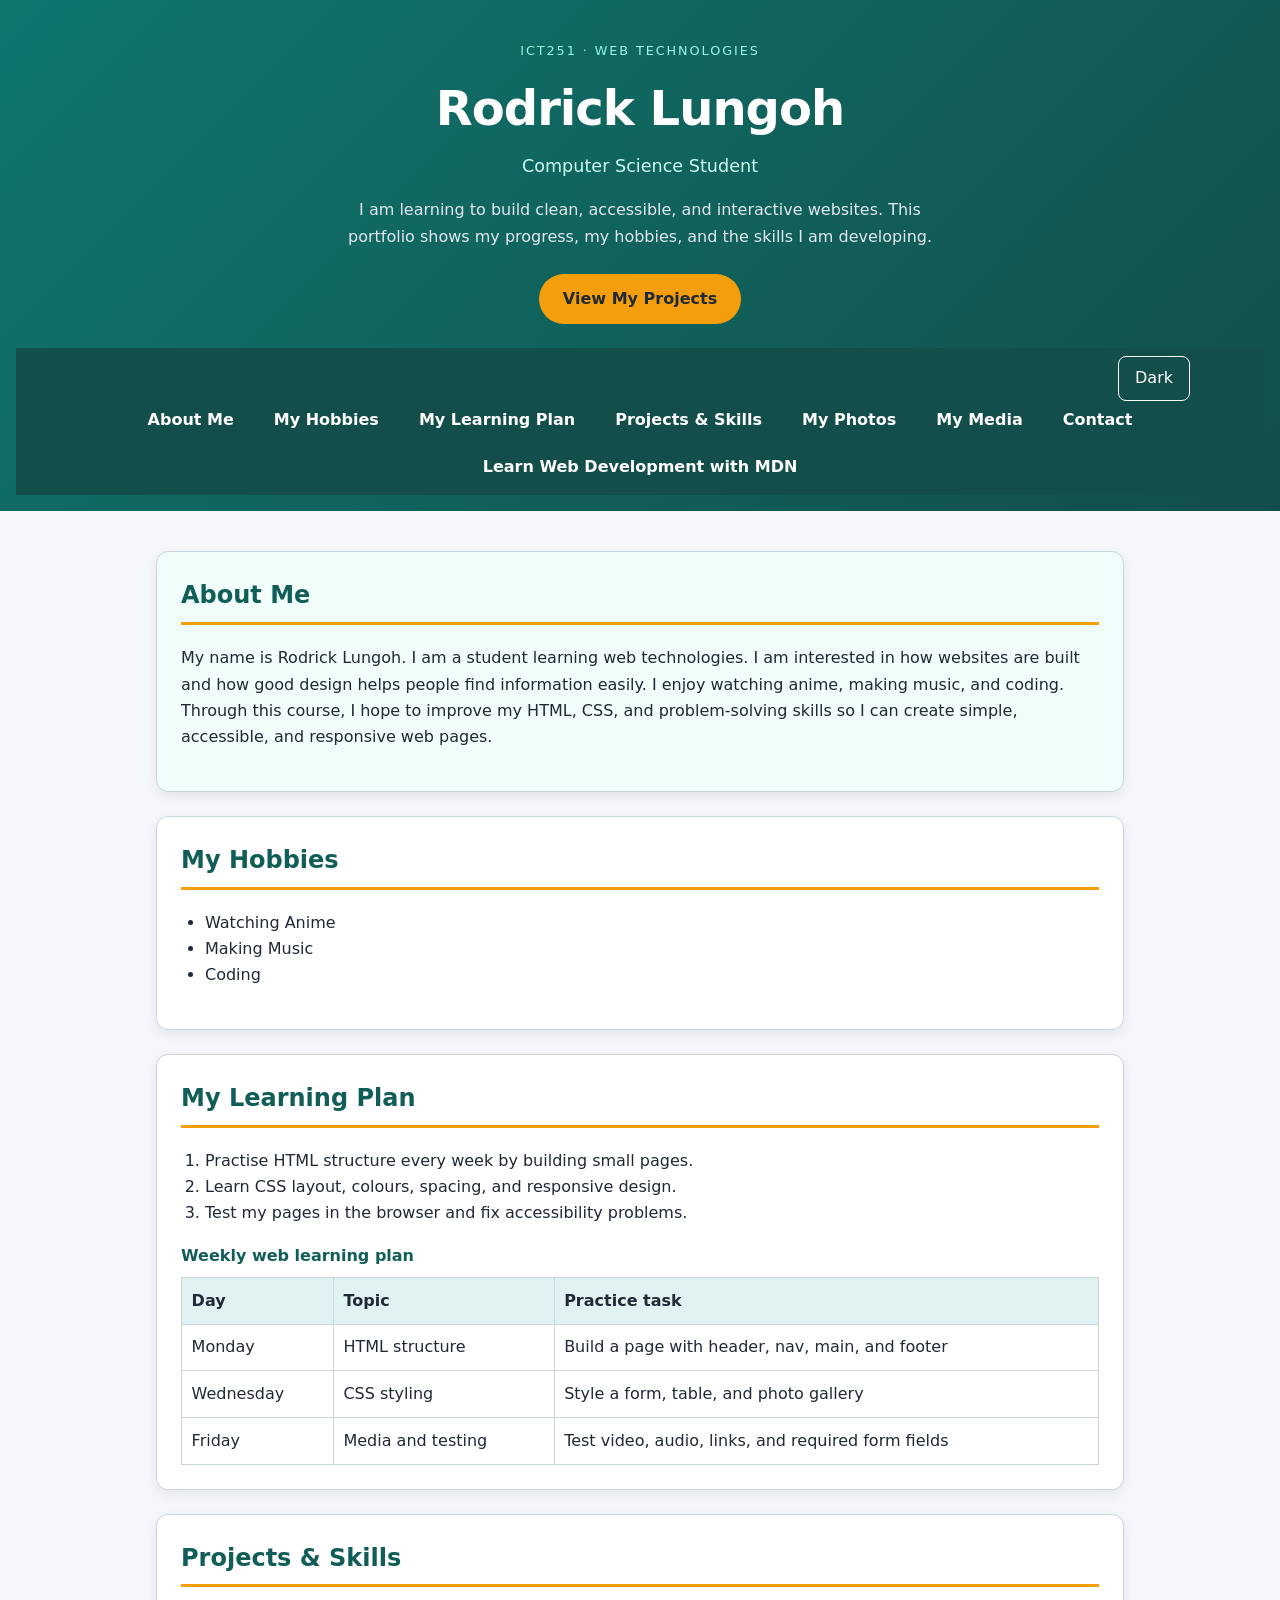
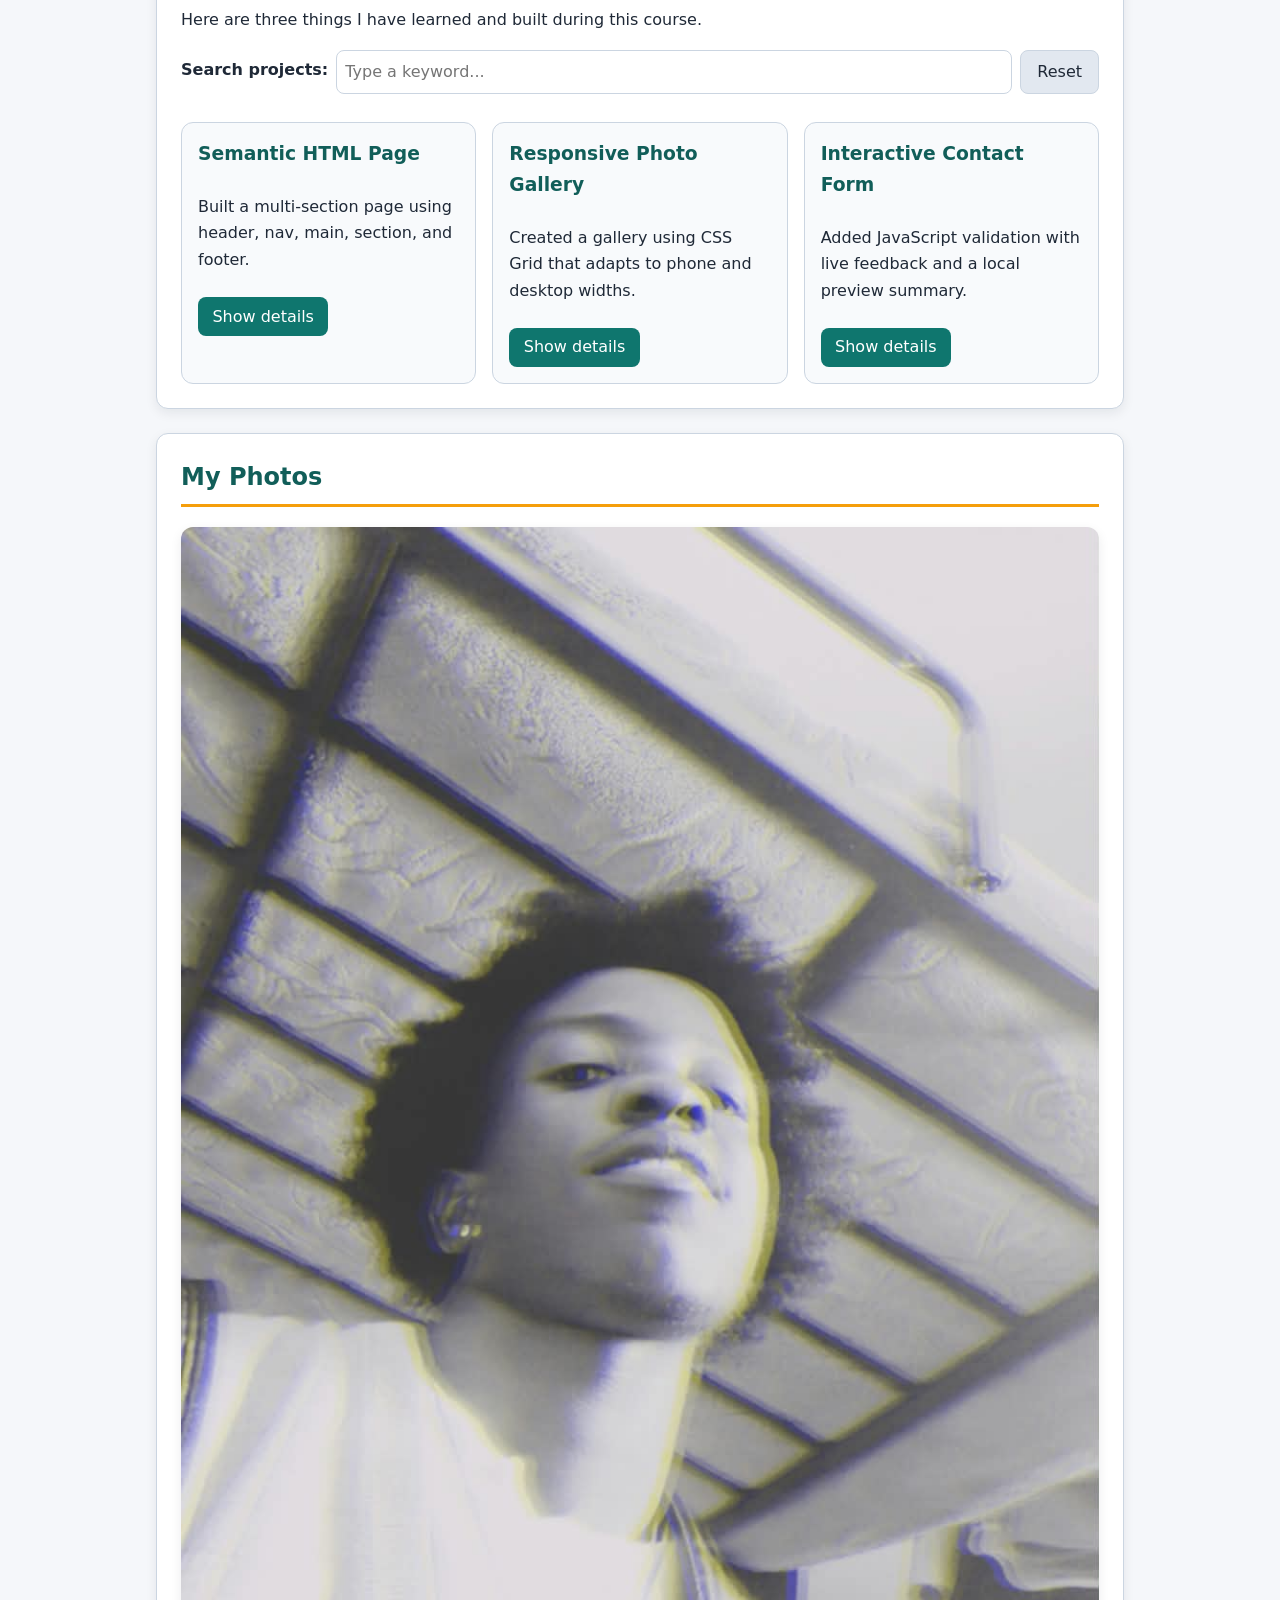
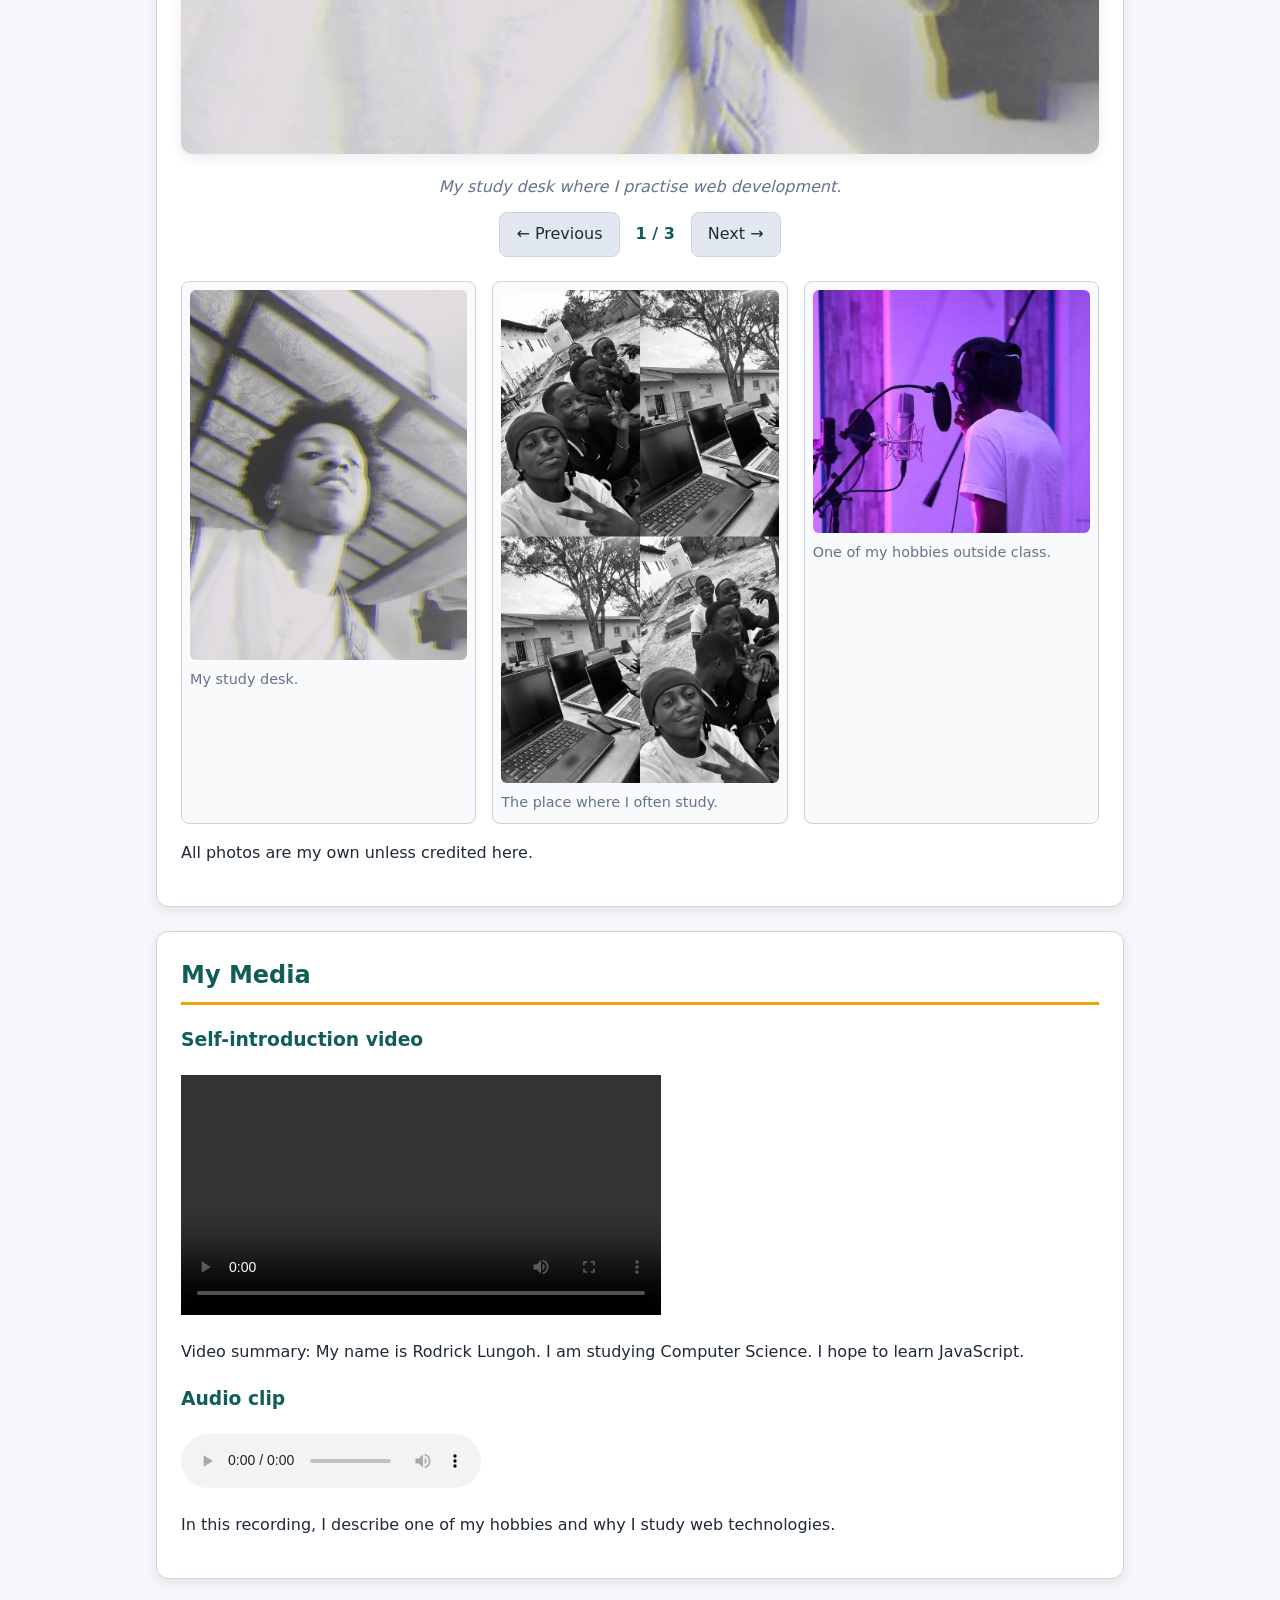
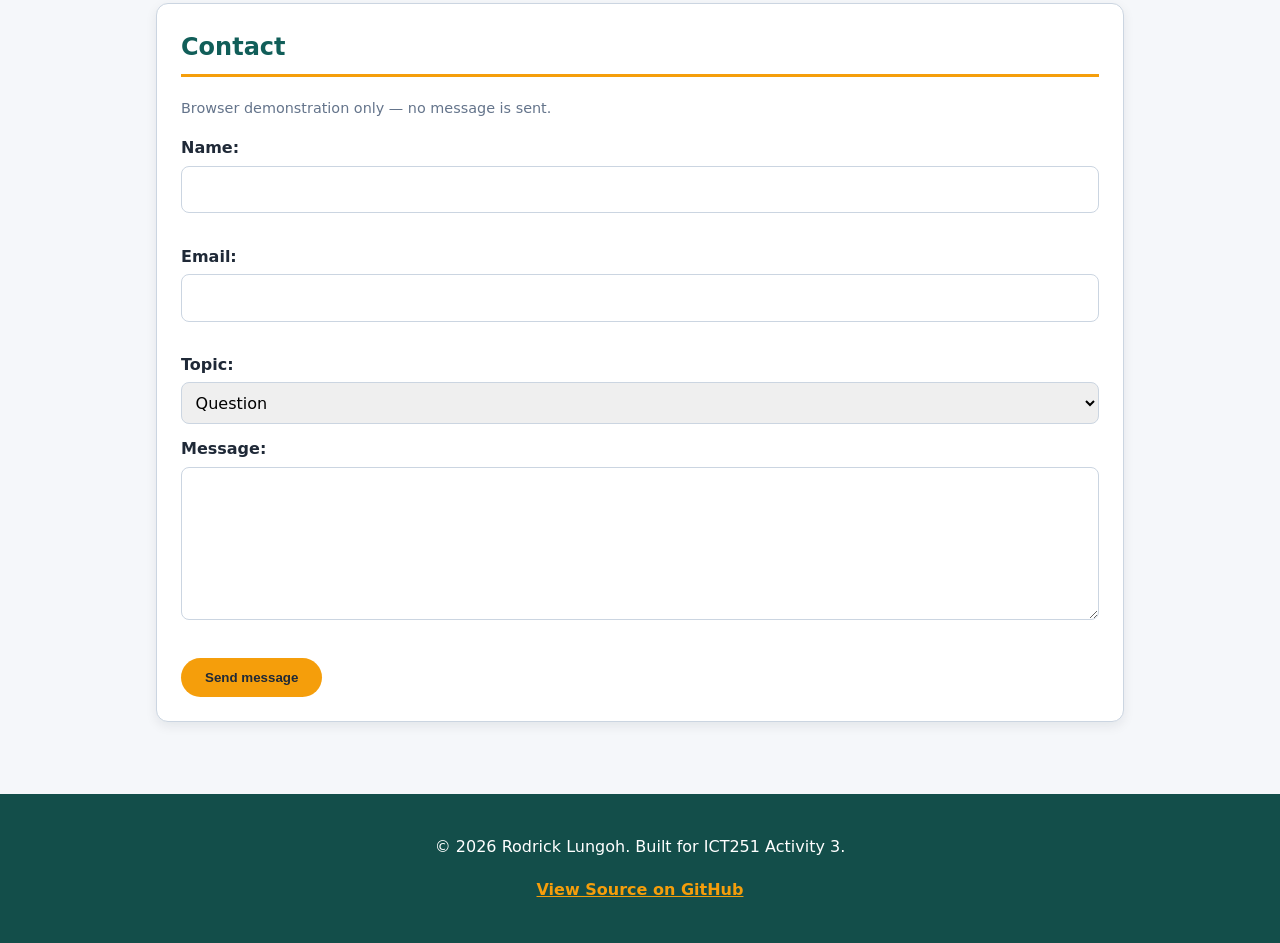
<file: index.html>
<!DOCTYPE html>
<html lang="en">

<head>
    <meta charset="UTF-8">
    <meta name="viewport" content="width=device-width, initial-scale=1.0">
    <title>Rodrick Lungoh | Student Portfolio</title>
    <link rel="stylesheet" href="css/styles.css">
</head>

<body>

    <header class="site-header">
        <div class="intro-area">
            <p class="eyebrow">ICT251 · Web Technologies</p>
            <h1>Rodrick Lungoh</h1>
            <p class="programme">Computer Science Student</p>
            <p class="intro-text">
                I am learning to build clean, accessible, and interactive websites. This portfolio shows my progress, my hobbies, and the skills I am developing.
            </p>
            <a href="#projects" class="btn-primary">View My Projects</a>
        </div>

        <nav aria-label="Main navigation" class="main-nav">
            <div class="nav-top">
                <button id="navToggle" class="nav-toggle" aria-expanded="false" aria-controls="navMenu">
                ☰ Menu
            </button>
                <button id="themeToggle" class="theme-toggle" aria-label="Switch to dark theme">
                Dark
            </button>
            </div>
            <div id="navMenu" class="nav-menu">
                <a href="#about">About Me</a>
                <a href="#hobbies">My Hobbies</a>
                <a href="#learning-plan">My Learning Plan</a>
                <a href="#projects">Projects &amp; Skills</a>
                <a href="#photos">My Photos</a>
                <a href="#media">My Media</a>
                <a href="#contact">Contact</a>
                <a href="https://developer.mozilla.org/en-US/docs/Learn_web_development" target="_blank" rel="noopener">Learn Web Development with MDN</a>
            </div>
        </nav>
    </header>

    <main>

        <!-- ABOUT -->
        <section id="about" class="content-section">
            <h2>About Me</h2>
            <p>
                My name is Rodrick Lungoh. I am a student learning web technologies. I am interested in how websites are built and how good design helps people find information easily. I enjoy watching anime, making music, and coding. Through this course, I hope to improve
                my HTML, CSS, and problem-solving skills so I can create simple, accessible, and responsive web pages.
            </p>
        </section>

        <!-- HOBBIES -->
        <section id="hobbies" class="content-section">
            <h2>My Hobbies</h2>
            <ul class="hobby-list">
                <li>Watching Anime</li>
                <li>Making Music</li>
                <li>Coding</li>
            </ul>
        </section>

        <!-- LEARNING PLAN -->
        <section id="learning-plan" class="content-section">
            <h2>My Learning Plan</h2>

            <ol class="steps-list">
                <li>Practise HTML structure every week by building small pages.</li>
                <li>Learn CSS layout, colours, spacing, and responsive design.</li>
                <li>Test my pages in the browser and fix accessibility problems.</li>
            </ol>

            <table class="plan-table">
                <caption>Weekly web learning plan</caption>
                <thead>
                    <tr>
                        <th scope="col">Day</th>
                        <th scope="col">Topic</th>
                        <th scope="col">Practice task</th>
                    </tr>
                </thead>
                <tbody>
                    <tr>
                        <td>Monday</td>
                        <td>HTML structure</td>
                        <td>Build a page with header, nav, main, and footer</td>
                    </tr>
                    <tr>
                        <td>Wednesday</td>
                        <td>CSS styling</td>
                        <td>Style a form, table, and photo gallery</td>
                    </tr>
                    <tr>
                        <td>Friday</td>
                        <td>Media and testing</td>
                        <td>Test video, audio, links, and required form fields</td>
                    </tr>
                </tbody>
            </table>
        </section>

        <!-- PROJECTS / SKILLS -->
        <section id="projects" class="content-section">
            <h2>Projects &amp; Skills</h2>
            <p>Here are three things I have learned and built during this course.</p>

            <!-- Feature: Project Filter -->
            <div class="filter-bar">
                <label for="projectSearch">Search projects:</label>
                <input type="text" id="projectSearch" placeholder="Type a keyword...">
                <button id="resetFilter" class="btn-secondary">Reset</button>
                <p id="filterMessage" class="filter-message" role="status"></p>
            </div>

            <div id="projectList" class="project-grid">
                <article class="project-card" data-tags="html structure semantic">
                    <h3>Semantic HTML Page</h3>
                    <p>Built a multi-section page using header, nav, main, section, and footer.</p>
                    <button class="btn-toggle" aria-expanded="false">Show details</button>
                    <div class="project-details" hidden>
                        <p>I learned how proper structure improves accessibility and makes CSS easier to manage.</p>
                    </div>
                </article>

                <article class="project-card" data-tags="css responsive flexbox grid">
                    <h3>Responsive Photo Gallery</h3>
                    <p>Created a gallery using CSS Grid that adapts to phone and desktop widths.</p>
                    <button class="btn-toggle" aria-expanded="false">Show details</button>
                    <div class="project-details" hidden>
                        <p>I learned how <code>minmax()</code> and <code>auto-fit</code> can make a layout mobile-friendly without media queries.</p>
                    </div>
                </article>

                <article class="project-card" data-tags="javascript form validation dom">
                    <h3>Interactive Contact Form</h3>
                    <p>Added JavaScript validation with live feedback and a local preview summary.</p>
                    <button class="btn-toggle" aria-expanded="false">Show details</button>
                    <div class="project-details" hidden>
                        <p>I learned how to use <code>event.preventDefault()</code>, check user input, and update the DOM safely.</p>
                    </div>
                </article>
            </div>
        </section>

        <!-- PHOTOS -->
        <section id="photos" class="content-section">
            <h2>My Photos</h2>

            <!-- Feature: Gallery Viewer -->
            <div class="gallery-viewer">
                <img id="galleryImage" src="images/photo1.jpg" alt="My study desk with a laptop and notebook">
                <p id="galleryCaption" class="gallery-caption">My study desk where I practise web development.</p>
                <div class="gallery-controls">
                    <button id="prevPhoto" class="btn-secondary">← Previous</button>
                    <span id="photoCounter" class="photo-counter">1 / 3</span>
                    <button id="nextPhoto" class="btn-secondary">Next →</button>
                </div>
            </div>

            <div class="gallery-thumbs">
                <figure>
                    <img src="images/photo1.jpg" alt="My study desk with a laptop and notebook">
                    <figcaption>My study desk.</figcaption>
                </figure>
                <figure>
                    <img src="images/photo2.jpg" alt="A view of my campus or learning environment">
                    <figcaption>The place where I often study.</figcaption>
                </figure>
                <figure>
                    <img src="images/photo3.jpg" alt="A hobby or activity that I enjoy">
                    <figcaption>One of my hobbies outside class.</figcaption>
                </figure>
            </div>

            <p class="credit">All photos are my own unless credited here.</p>
        </section>

        <!-- MEDIA -->
        <section id="media" class="content-section">
            <h2>My Media</h2>

            <h3>Self-introduction video</h3>
            <video controls width="480">
                <source src="videos/intro.mp4" type="video/mp4">
                Your browser does not support the video element.
            </video>
            <p>Video summary: My name is Rodrick Lungoh. I am studying Computer Science. I hope to learn JavaScript.</p>

            <h3>Audio clip</h3>
            <audio controls>
                <source src="videos/voice.mp3" type="audio/mpeg">
                Your browser does not support the audio element.
            </audio>
            <p>In this recording, I describe one of my hobbies and why I study web technologies.</p>
        </section>

        <!-- CONTACT -->
        <section id="contact" class="content-section">
            <h2>Contact</h2>
            <p class="form-note">Browser demonstration only — no message is sent.</p>

            <form id="contactForm" action="#" method="post" novalidate>
                <p>
                    <label for="name">Name:</label>
                    <input type="text" id="name" name="name" required>
                    <span class="field-error" id="nameError"></span>
                </p>

                <p>
                    <label for="email">Email:</label>
                    <input type="email" id="email" name="email" required>
                    <span class="field-error" id="emailError"></span>
                </p>

                <p>
                    <label for="topic">Topic:</label>
                    <select id="topic" name="topic">
                        <option value="question">Question</option>
                        <option value="feedback">Feedback</option>
                        <option value="collaboration">Collaboration</option>
                    </select>
                </p>

                <p>
                    <label for="message">Message:</label>
                    <textarea id="message" name="message" rows="5" required></textarea>
                    <span class="field-error" id="messageError"></span>
                </p>

                <button type="submit" class="btn-primary">Send message</button>
            </form>

            <!-- Feature: Form Preview -->
            <div id="formPreview" class="form-preview" hidden>
                <h3>Validated Preview</h3>
                <p><strong>Name:</strong> <span id="previewName"></span></p>
                <p><strong>Email:</strong> <span id="previewEmail"></span></p>
                <p><strong>Topic:</strong> <span id="previewTopic"></span></p>
                <p><strong>Message:</strong> <span id="previewMessage"></span></p>
                <p class="form-note">This data was validated locally. No message was sent.</p>
            </div>
        </section>

    </main>

    <footer class="site-footer">
        <p>&copy; 2026 Rodrick Lungoh. Built for ICT251 Activity 3.</p>
        <p><a href="https://github.com/YOUR-USERNAME/YOUR-REPO" target="_blank" rel="noopener">View Source on GitHub</a></p>
    </footer>

    <script src="js/script.js" defer></script>
</body>

</html>
</file>
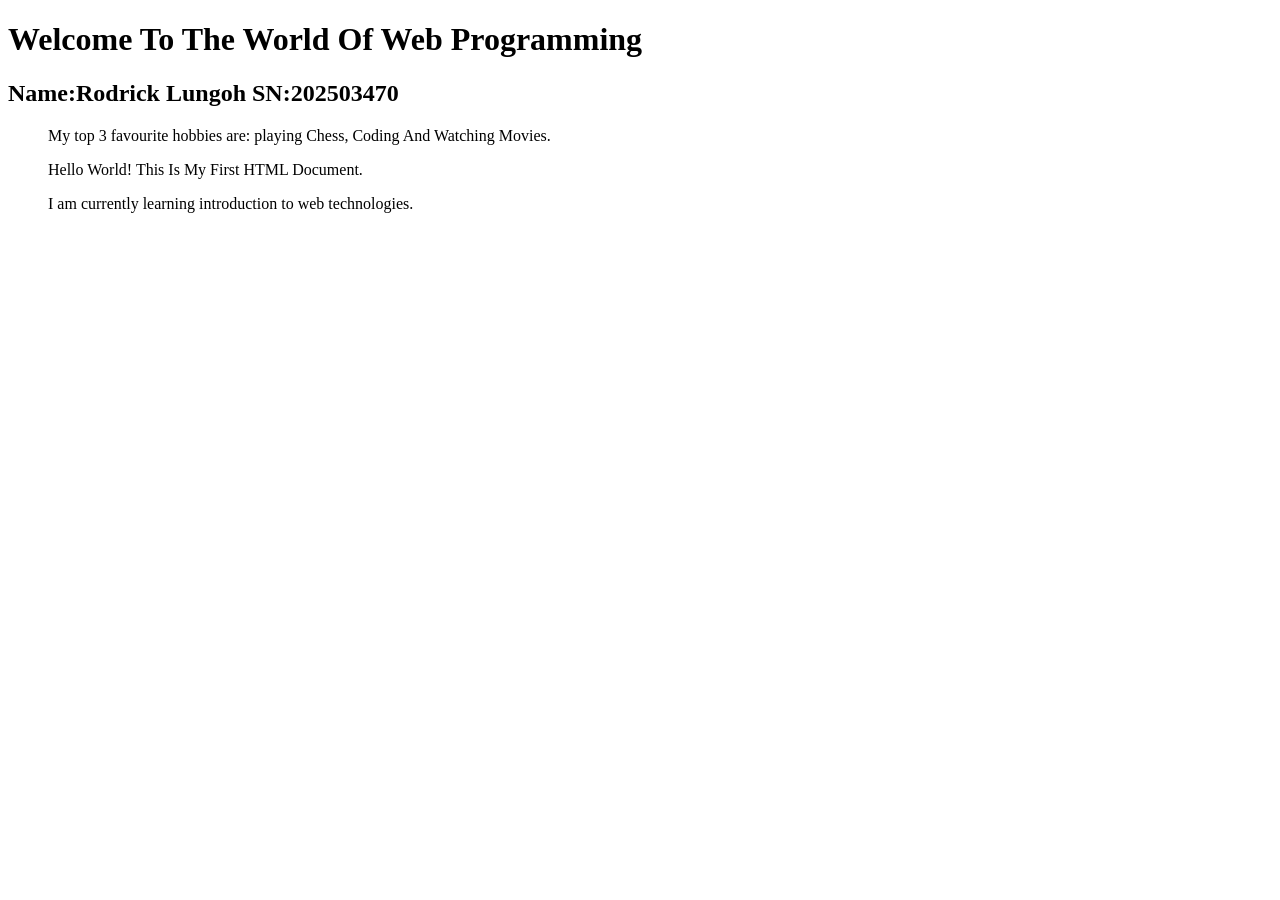
<file: activity1_backup.html.html>
<!DOCTYPE html>
<html lang="en">

<head>
    <meta charset="UTF-8">
    <meta name="viewport" content="width=device-width, initial-scale=1.0">
    <title>My First Web Page</title>
</head>

<body>
    <h1>Welcome To The World Of Web Programming</h1>
    <h2>Name:Rodrick Lungoh SN:202503470
    </h2>
    <ul>My top 3 favourite hobbies are: playing Chess, Coding And Watching Movies.
        </li>
        <p>Hello World! This Is My First HTML Document.</p>
        <p> I am currently learning introduction to web technologies.</p>
</body>

</html>
</file>
<file: css/styles.css>
:root {
    --bg: #f5f7fa;
    --text: #1f2937;
    --muted: #64748b;
    --primary: #0f766e;
    --primary-dark: #115e59;
    --accent: #f59e0b;
    --card: #ffffff;
    --border: #cbd5e1;
    --error: #dc2626;
    --shadow: 0 4px 12px rgba(15, 23, 42, 0.08);
}

* {
    box-sizing: border-box;
}

body {
    margin: 0;
    font-family: system-ui, -apple-system, "Segoe UI", Roboto, Arial, sans-serif;
    line-height: 1.65;
    color: var(--text);
    background: var(--bg);
}


/* ---------- Header & Intro ---------- */

.site-header {
    background: linear-gradient(135deg, #0f766e 0%, #134e4a 100%);
    color: white;
    padding: 2.5rem 1rem 1rem;
}

.intro-area {
    max-width: 900px;
    margin: 0 auto 1.5rem;
    text-align: center;
}

.eyebrow {
    text-transform: uppercase;
    letter-spacing: 0.15em;
    font-size: 0.8rem;
    color: #99f6e4;
    margin: 0 0 0.5rem;
}

.intro-area h1 {
    margin: 0;
    font-size: clamp(2rem, 5vw, 3rem);
    letter-spacing: -0.02em;
}

.programme {
    font-size: 1.1rem;
    color: #ccfbf1;
    margin: 0.25rem 0 1rem;
}

.intro-text {
    max-width: 60ch;
    margin: 0 auto 1.5rem;
    color: #e2e8f0;
}

.btn-primary {
    display: inline-block;
    background: var(--accent);
    color: #1f2937;
    font-weight: 700;
    padding: 0.75rem 1.5rem;
    border: none;
    border-radius: 999px;
    text-decoration: none;
    cursor: pointer;
    transition: background 0.2s ease, transform 0.2s ease;
}

.btn-primary:hover,
.btn-primary:focus {
    background: #fbbf24;
    transform: translateY(-2px);
    outline: 3px solid white;
}

.btn-secondary {
    background: #e2e8f0;
    color: #1f2937;
    border: 1px solid var(--border);
    padding: 0.5rem 1rem;
    border-radius: 0.5rem;
    font: inherit;
    cursor: pointer;
}

.btn-secondary:hover,
.btn-secondary:focus {
    background: #cbd5e1;
    outline: 3px solid var(--primary);
}


/*Navigation*/

.main-nav {
    background: #134e4a;
    padding: 0.5rem 1rem;
}

.nav-toggle {
    display: none;
    background: none;
    border: 1px solid white;
    color: white;
    padding: 0.5rem 1rem;
    border-radius: 0.5rem;
    font: inherit;
    cursor: pointer;
    width: 100%;
    text-align: left;
}

.nav-toggle:hover,
.nav-toggle:focus {
    background: var(--accent);
    color: #1f2937;
}

.nav-menu {
    display: flex;
    flex-wrap: wrap;
    gap: 0.5rem 1rem;
    justify-content: center;
    max-width: 1100px;
    margin: 0 auto;
}

.nav-menu a {
    color: white;
    text-decoration: none;
    font-weight: 600;
    padding: 0.4rem 0.75rem;
    border-radius: 0.375rem;
}

.nav-menu a:hover,
.nav-menu a:focus {
    background: var(--accent);
    color: #1f2937;
    outline: 2px solid white;
}


/* ---------- Main content ---------- */

main {
    max-width: 1000px;
    margin: 0 auto;
    padding: 1rem;
}

.content-section {
    background: var(--card);
    padding: 1.5rem;
    margin: 1.5rem 0;
    border: 1px solid var(--border);
    border-radius: 0.75rem;
    box-shadow: var(--shadow);
}

#about {
    background-color: #f0fdfa;
}

h2 {
    color: var(--primary-dark);
    border-bottom: 3px solid var(--accent);
    padding-bottom: 0.4rem;
    margin-top: 0;
}

h3 {
    color: var(--primary-dark);
}


/* ---------- Lists & Table ---------- */

.hobby-list,
.steps-list {
    padding-left: 1.5rem;
}

.plan-table {
    width: 100%;
    border-collapse: collapse;
    margin-top: 1rem;
}

.plan-table caption {
    font-weight: 700;
    margin-bottom: 0.5rem;
    text-align: left;
    color: var(--primary-dark);
}

.plan-table th,
.plan-table td {
    border: 1px solid var(--border);
    padding: 0.6rem;
    text-align: left;
}

.plan-table th {
    background: #e0f2f1;
}


/* ---------- Projects ---------- */

.filter-bar {
    display: flex;
    flex-wrap: wrap;
    gap: 0.5rem;
    align-items: center;
    margin-bottom: 1rem;
}

.filter-bar label {
    font-weight: 600;
}

.filter-bar input {
    flex: 1 1 200px;
    padding: 0.5rem;
    border: 1px solid var(--border);
    border-radius: 0.5rem;
    font: inherit;
}

.filter-message {
    width: 100%;
    color: var(--muted);
    font-size: 0.9rem;
    margin: 0.25rem 0 0;
}

.project-grid {
    display: grid;
    grid-template-columns: repeat(auto-fit, minmax(240px, 1fr));
    gap: 1rem;
}

.project-card {
    background: #f8fafc;
    border: 1px solid var(--border);
    border-radius: 0.75rem;
    padding: 1rem;
    display: flex;
    flex-direction: column;
    gap: 0.5rem;
}

.project-card h3 {
    margin: 0;
}

.btn-toggle {
    align-self: flex-start;
    background: var(--primary);
    color: white;
    border: none;
    padding: 0.4rem 0.9rem;
    border-radius: 0.5rem;
    font: inherit;
    cursor: pointer;
}

.btn-toggle:hover,
.btn-toggle:focus {
    background: var(--primary-dark);
    outline: 3px solid var(--accent);
}

.project-details {
    background: white;
    border-left: 4px solid var(--accent);
    padding: 0.5rem 0.75rem;
    font-size: 0.95rem;
}


/* ---------- Gallery viewer ---------- */

.gallery-viewer {
    text-align: center;
    margin-bottom: 1.5rem;
}

.gallery-viewer img {
    max-width: 100%;
    height: auto;
    border-radius: 0.75rem;
    box-shadow: var(--shadow);
}

.gallery-caption {
    font-style: italic;
    color: var(--muted);
    margin: 0.75rem 0;
}

.gallery-controls {
    display: flex;
    justify-content: center;
    align-items: center;
    gap: 1rem;
}

.photo-counter {
    font-weight: 700;
    color: var(--primary-dark);
}

.gallery-thumbs {
    display: grid;
    grid-template-columns: repeat(auto-fit, minmax(180px, 1fr));
    gap: 1rem;
}

figure {
    margin: 0;
    background: #f8fafc;
    border: 1px solid var(--border);
    padding: 0.5rem;
    border-radius: 0.5rem;
}

figure img {
    max-width: 100%;
    height: auto;
    display: block;
    border-radius: 0.375rem;
}

figcaption {
    font-size: 0.9rem;
    margin-top: 0.5rem;
    color: var(--muted);
}


/* ---------- Media ---------- */


/* ============================================================
   NAVIGATION + THEME TOGGLE
   ============================================================ */

.nav-top {
    display: flex;
    justify-content: space-between;
    align-items: center;
    max-width: 1100px;
    margin: 0 auto;
    gap: 0.5rem;
    flex-wrap: wrap;
}

.nav-toggle,
.theme-toggle {
    display: none;
    /* hidden by default; shown in mobile media query */
    background: none;
    border: 1px solid white;
    color: white;
    padding: 0.5rem 1rem;
    border-radius: 0.5rem;
    font: inherit;
    cursor: pointer;
}

.theme-toggle {
    display: inline-block;
    /* always visible */
    margin-left: auto;
}

.nav-toggle:hover,
.nav-toggle:focus,
.theme-toggle:hover,
.theme-toggle:focus {
    background: var(--accent);
    color: #1f2937;
    outline: 2px solid white;
}


/* ============================================================
   DARK THEME
   ============================================================ */

body.dark {
    --bg: #0f172a;
    --text: #e2e8f0;
    --muted: #94a3b8;
    --primary: #14b8a6;
    --primary-dark: #0d9488;
    --accent: #fbbf24;
    --card: #1e293b;
    --border: #334155;
    --shadow: 0 4px 12px rgba(0, 0, 0, 0.4);
}

body.dark .site-header {
    background: linear-gradient(135deg, #0d9488 0%, #134e4a 100%);
}

body.dark .main-nav {
    background: #0b3b36;
}

body.dark .nav-menu a {
    background: #0d9488;
    color: #ffffff;
}

body.dark .content-section {
    background: var(--card);
    color: var(--text);
}

body.dark #about {
    background-color: #1e293b;
}

body.dark .plan-table th {
    background: #334155;
    color: #e2e8f0;
}

body.dark .plan-table td,
body.dark .plan-table th {
    border-color: #475569;
}

body.dark .project-card {
    background: #0f172a;
    border-color: #334155;
}

body.dark .project-details {
    background: #1e293b;
    color: #e2e8f0;
}

body.dark figure,
body.dark .form-preview {
    background: #0f172a;
    border-color: #334155;
}

body.dark .form-preview {
    background: #064e3b;
    border-color: #10b981;
}

body.dark .btn-secondary {
    background: #334155;
    color: #e2e8f0;
    border-color: #475569;
}

body.dark .btn-secondary:hover,
body.dark .btn-secondary:focus {
    background: #475569;
    outline-color: var(--accent);
}

body.dark input,
body.dark select,
body.dark textarea {
    background: #0f172a;
    color: #e2e8f0;
    border-color: #475569;
}

body.dark .site-footer {
    background: #0b3b36;
    color: #e2e8f0;
}

body.dark a {
    color: #5eead4;
}

body.dark .nav-menu a,
body.dark .site-footer a {
    color: #fbbf24;
}


/* ============================================================
   RESPONSIVE
   ============================================================ */

@media (max-width: 700px) {
    .nav-toggle {
        display: inline-block;
    }
    .nav-menu {
        display: none;
        flex-direction: column;
        align-items: stretch;
        margin-top: 0.5rem;
    }
    .nav-menu.nav-open {
        display: flex;
    }
    .nav-menu a {
        text-align: center;
        background: #0f766e;
    }
    .nav-top {
        justify-content: space-between;
    }
    main {
        padding: 0.5rem;
    }
    .content-section {
        padding: 1rem;
    }
    .gallery-controls {
        flex-direction: column;
    }
}


/* ---------- Form ---------- */

form p {
    margin: 0.75rem 0;
}

label {
    display: block;
    font-weight: 600;
    margin-bottom: 0.25rem;
}

input,
select,
textarea {
    width: 100%;
    padding: 0.6rem;
    border: 1px solid var(--border);
    border-radius: 0.5rem;
    font: inherit;
}

input:focus,
select:focus,
textarea:focus {
    outline: 3px solid var(--accent);
    border-color: var(--primary);
}

.field-error {
    display: block;
    color: var(--error);
    font-size: 0.85rem;
    min-height: 1.1em;
    margin-top: 0.2rem;
}

.form-preview {
    margin-top: 1.5rem;
    background: #ecfdf5;
    border: 1px solid #10b981;
    border-left: 6px solid #059669;
    padding: 1rem;
    border-radius: 0.75rem;
}

.form-note {
    font-size: 0.9rem;
    color: var(--muted);
}


/* ---------- Footer ---------- */

.site-footer {
    text-align: center;
    padding: 1.5rem 1rem;
    background: #134e4a;
    color: white;
    margin-top: 2rem;
}

.site-footer a {
    color: var(--accent);
    font-weight: 600;
}

.site-footer a:hover,
.site-footer a:focus {
    color: white;
    outline: 2px solid var(--accent);
}


/* ---------- Responsive ---------- */

@media (max-width: 700px) {
    .nav-toggle {
        display: block;
    }
    .nav-menu {
        display: none;
        flex-direction: column;
        align-items: stretch;
        margin-top: 0.5rem;
    }
    .nav-menu.nav-open {
        display: flex;
    }
    .nav-menu a {
        text-align: center;
        background: #0f766e;
    }
    main {
        padding: 0.5rem;
    }
    .content-section {
        padding: 1rem;
    }
    .gallery-controls {
        flex-direction: column;
    }
}
</file>
